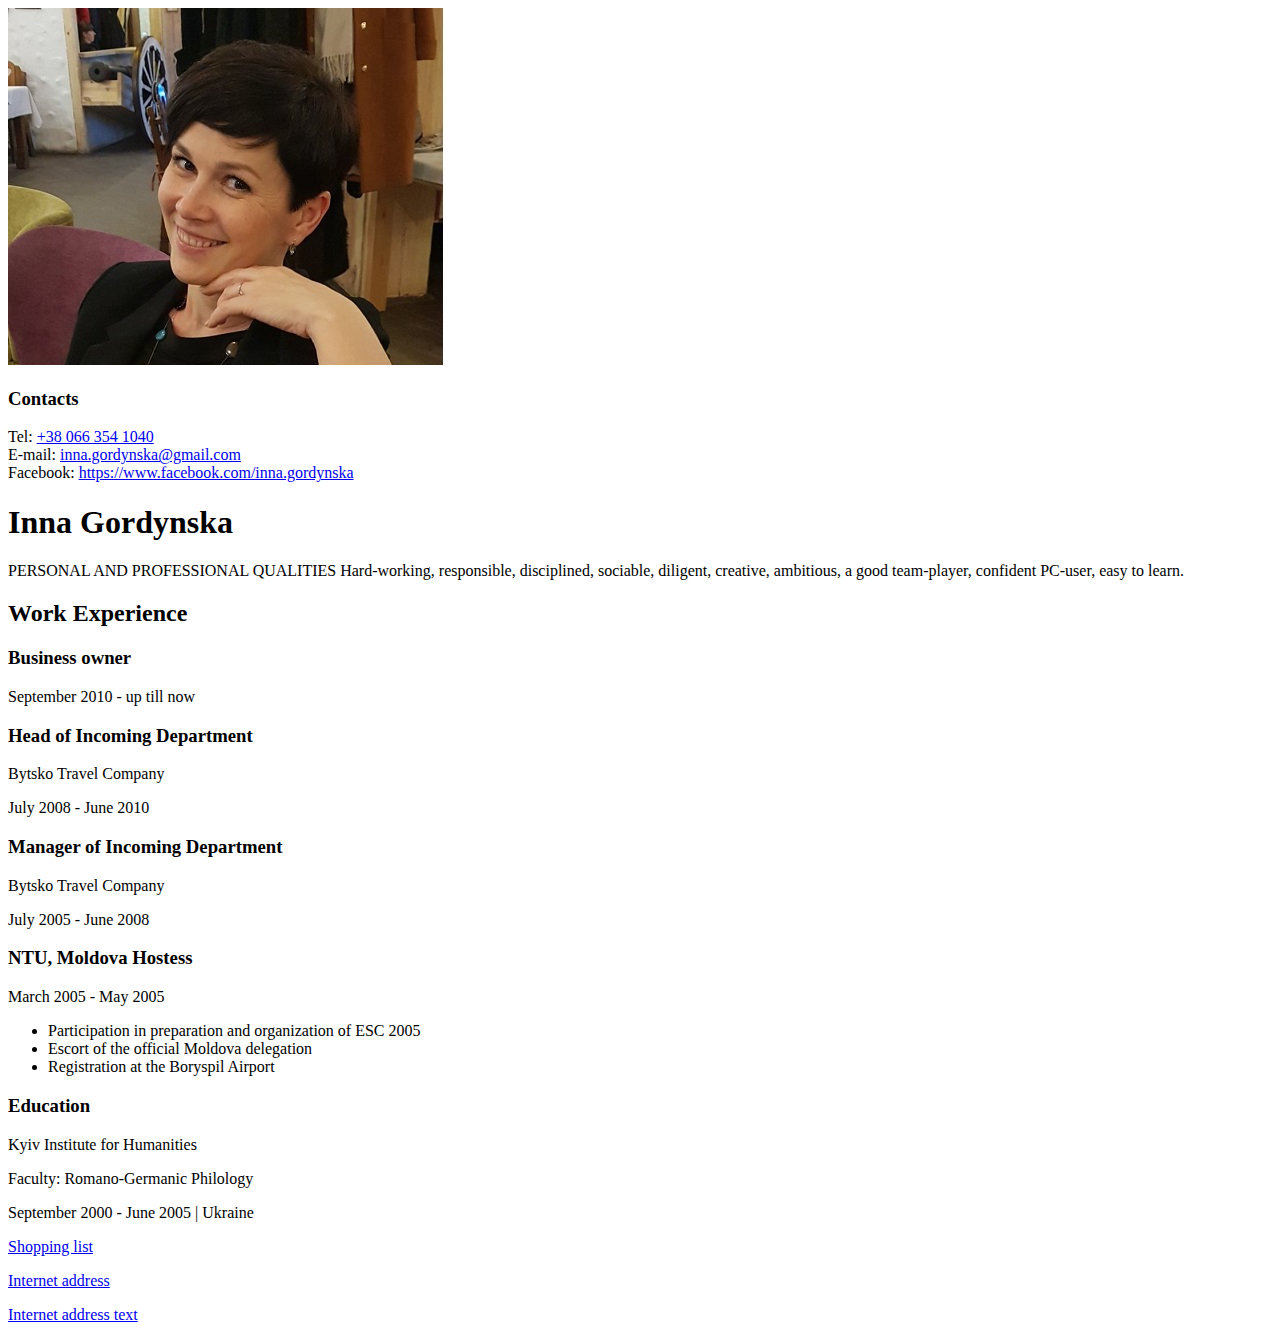
<file: index.html>
<!DOCTYPE html>
<html lang="en">
<head>
    <meta charset="UTF-8">
    <meta name="viewport" content="width=device-width, initial-scale=1.0">
    <title>My CV</title>
</head>
<body>
 
    <div>
        <img src="photo.jpg" alt="My photo">
    
        <h3>Contacts</h3>
        <div>Tel: <a href="tel:380663541040">+38 066 354 1040</a>
        </div>
        <div>E-mail: <a href="mailto:inna.gordynska@gmail.com">inna.gordynska@gmail.com</a> 
        </div>
        <div>Facebook: <a href="https://www.facebook.com/inna.gordynska">https://www.facebook.com/inna.gordynska</a>
        </div>
    </div>
        
        <h1>Inna Gordynska</h1>

        <p>PERSONAL AND PROFESSIONAL QUALITIES	 Hard-working, responsible, disciplined, sociable, diligent, 
            creative, ambitious, a good team-player, confident PC-user,
             easy to learn.</p>
    <div>

    </div>

    <div>
        <h2>Work Experience</h2>

        <div>
            <h3>Business owner</h3>
            <p>September 2010 - up till now</p>
        </div>
        <div>
            <h3>Head of Incoming Department</h3>
            <p>Bytsko Travel Company</p>
            <p>July 2008 - June 2010</p>
        </div>
        <div>
            <h3>Manager of Incoming Department</h3>
            <p>Bytsko Travel Company</p>
            <p>July 2005 - June 2008</p>
        </div>
        <div>
            <h3>NTU, Moldova Hostess</h3>
            <p>March 2005 - May 2005</p>

            <ul>
                <li>Participation in preparation and organization of ESC 2005</li>
                <li>Escort of the official Moldova delegation</li>
                <li>Registration at the Boryspil Airport</li>
            </ul>

        </div>

        <div>
            <h3>Education</h3>

            <div>
                <p>Kyiv Institute for Humanities</p>
                <p>Faculty: Romano-Germanic Philology</p>
                <span>September 2000 - June 2005 | Ukraine</span>
            </div>
        </div>
        
            <p> <a href="https://innagordynska.github.io/Shopping_list/">Shopping list</a> </p>
            <p> <a href="https://innagordynska.github.io/Internet/">Internet address</a></p>
            <p> <a href="https://innagordynska.github.io/Internet_text/">Internet address text</a></p>

    </div>

</body>
</html>
</file>
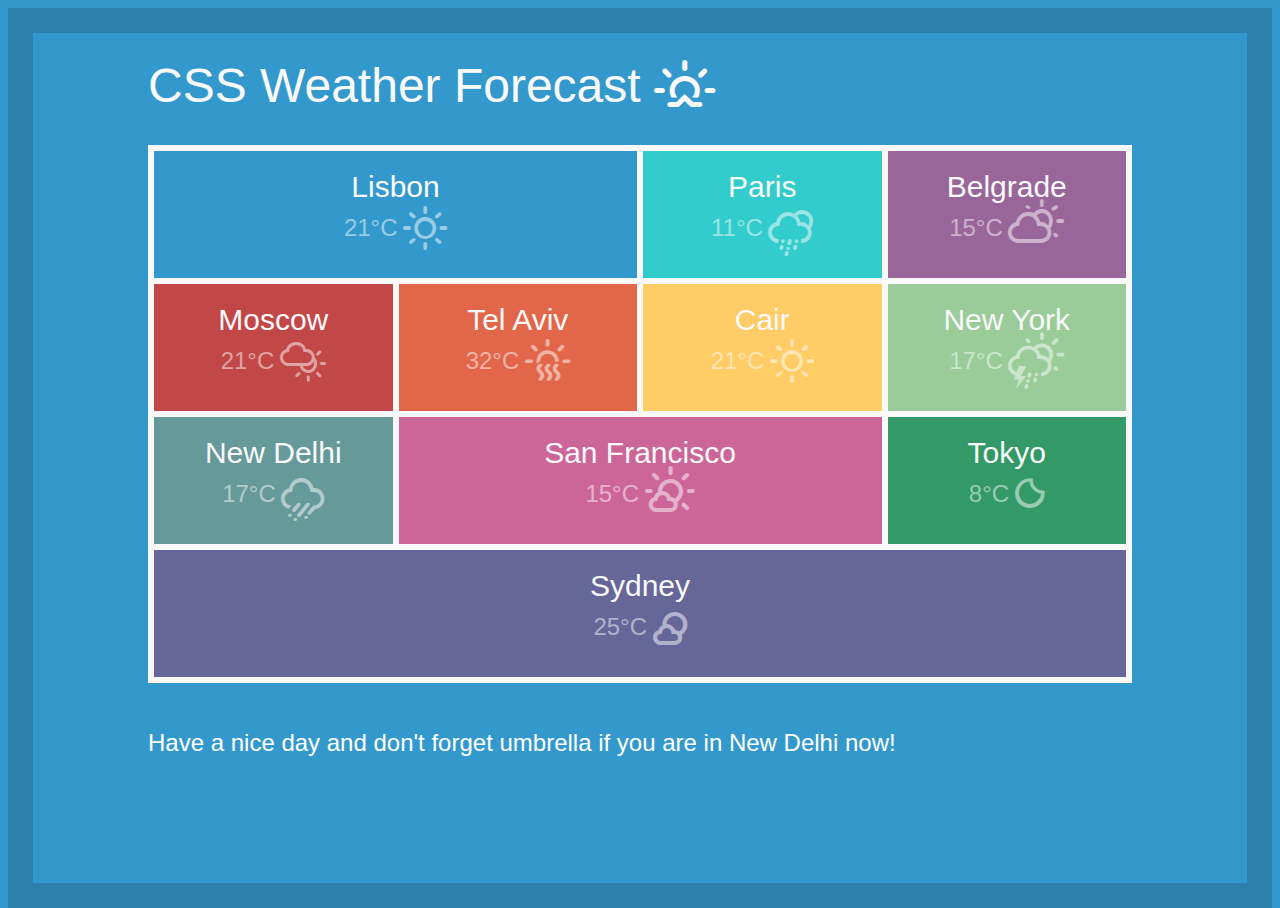
<file: HW-Weather/index.html>
<!DOCTYPE html>
<html lang="en">
<head>
    <meta charset="UTF-8">
    <meta name="viewport" content="width=device-width, initial-scale=1.0">
    <title>Weather Forecast</title>
    <link rel="stylesheet" href="style.css">
    <link rel="stylesheet" href="css/weather-icons.css">
</head>
<body>
    <div class="container">
        <header class="weather">
            <h1>CSS Weather Forecast <i class="wi wi-sunrise"></i></h1>
        </header>
        <main>
            <ul class="cities">
                <li class="city">
                    <h2 class="city-name">Lisbon</h2>
                    <div class="temperature">21</div>
                    <i class="wi wi-day-sunny"></i>
                </li>
                <li class="city">
                    <h2 class="city-name">Paris</h2>
                    <div class="temperature">11</div>
                    <i class="wi wi-night-sleet"></i>
                </li>
                <li class="city">
                    <h2 class="city-name">Belgrade</h2>
                    <div class="temperature">15</div>
                    <i class="wi wi-day-cloudy"></i>
                </li>
                <li class="city">
                    <h2 class="city-name">Moscow</h2>
                    <div class="temperature">21</div>
                    <i class="wi wi-day-cloudy-high"></i>
                </li>
                <li class="city">
                    <h2 class="city-name">Tel Aviv</h2>
                    <div class="temperature">32</div>
                    <i class="wi wi-hot"></i>
                </li>
                <li class="city">
                    <h2 class="city-name">Cair</h2>
                    <div class="temperature">21</div>
                    <i class="wi wi-day-sunny"></i>
                </li>
                <li class="city">
                    <h2 class="city-name">New York</h2>
                    <div class="temperature">17</div>
                    <i class="wi wi-day-sleet-storm"></i>
                </li>
                <li class="city">
                    <h2 class="city-name">New Delhi</h2>
                    <div class="temperature">17</div>
                    <i class="wi wi-rain-wind"></i>
                </li>
                <li class="city">
                    <h2 class="city-name">San Francisco</h2>
                    <div class="temperature">15</div>
                    <i class="wi wi-day-sunny-overcast"></i>
                </li>
                <li class="city">
                    <h2 class="city-name">Tokyo</h2>
                    <div class="temperature">8</div>
                    <i class="wi wi-night-clear"></i>
                </li>
                <li class="city">
                    <h2 class="city-name">Sydney</h2>
                    <div class="temperature">25</div>
                    <i class="wi wi-night-partly-cloudy"></i>
                </li>
            </ul>
        </main>

        <footer class="footer">
            <p>Have a nice day and don't forget umbrella if you are in New Delhi now!</p>
        </footer>

    </div>
</body>

</html>
</file>
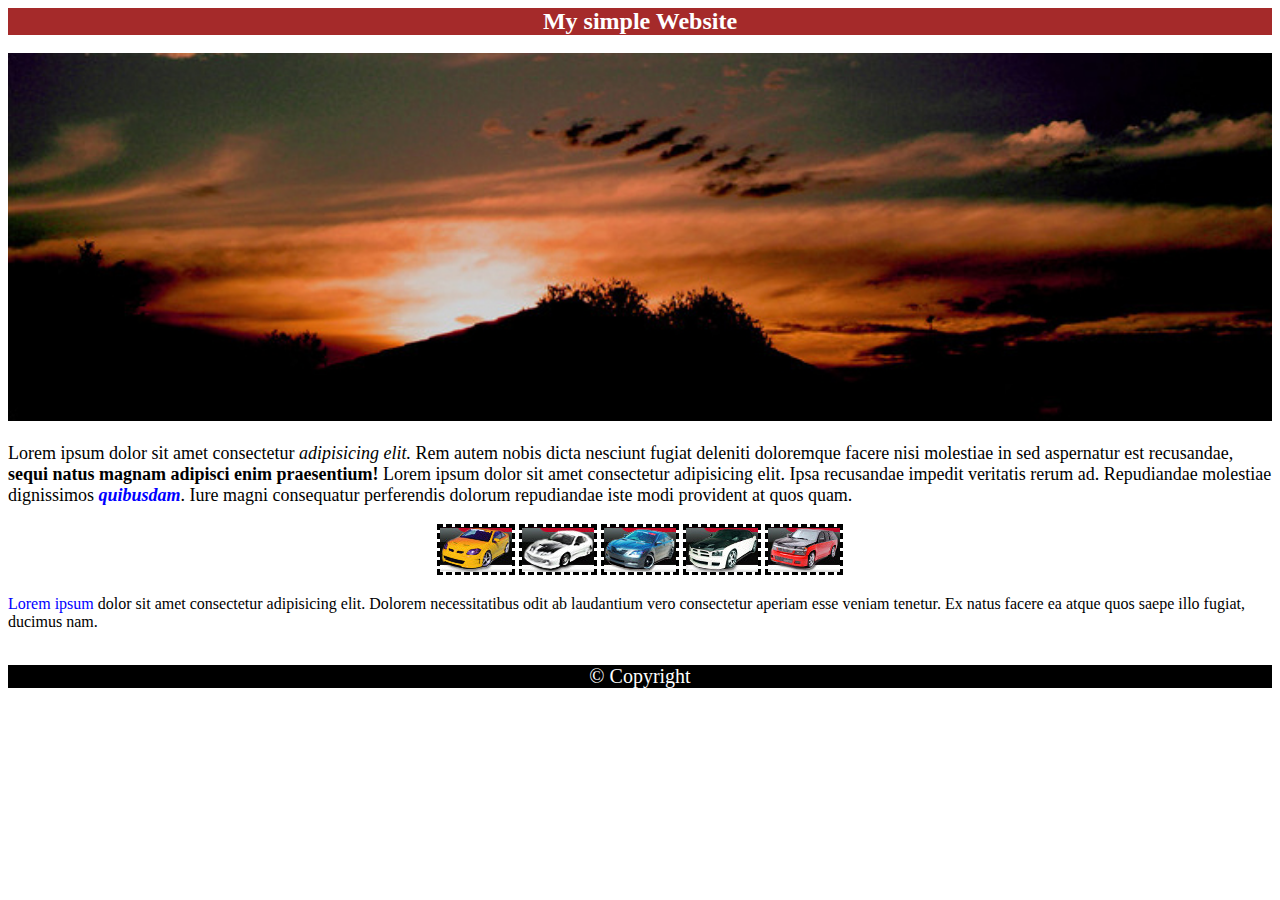
<file: HW4 CSS/index.html>
<!DOCTYPE html>
<html lang="en">

<head>
    <meta charset="UTF-8">
    <meta name="viewport" content="width=device-width, initial-scale=1.0">
    <title>My simple Website</title>
    <link rel="stylesheet" href="./style.css">
</head>

<body>
    <header>My simple Website</header>
    <br>
    <div>
        <img class="sunset" src="IMG/sunset.jpg" alt="sunset">

        <p class="size-18">
            Lorem ipsum dolor sit amet consectetur 
            <span class="style-italic">adipisicing elit.</span>
            Rem autem nobis dicta nesciunt fugiat deleniti doloremque facere nisi molestiae in sed aspernatur est recusandae, <span class="weight-bold">sequi natus magnam adipisci enim praesentium!</span>
            Lorem ipsum dolor sit amet consectetur adipisicing elit. Ipsa recusandae impedit veritatis rerum ad. Repudiandae molestiae dignissimos <span class="text-decoration">quibusdam</span>. Iure magni consequatur perferendis dolorum repudiandae iste modi provident at quos quam.              
        </p>
        <div class="pictures">
            <img class="car" src="IMG/car01.jpg" alt="car">
            <img class="car" src="IMG/car02.jpg" alt="car">
            <img class="car" src="IMG/car03.jpg" alt="car">
            <img class="car" src="IMG/car04.jpg" alt="car">
            <img class="car" src="IMG/car05.jpg" alt="car">
        </div>
        <p>
            <span class="color">Lorem ipsum</span> dolor sit amet consectetur adipisicing elit. Dolorem necessitatibus odit ab laudantium vero consectetur aperiam esse veniam tenetur. Ex natus facere ea atque quos saepe illo fugiat, ducimus nam.
        </p>
        <br>
        <footer>© Copyright</footer>

    </div>

</body>
</html>
</file>
<file: HW-Weather/style.css>
* {
    transition: all 0.1s ease-in; 
    box-sizing: border-box;
}

html {
    height: 100%;
}

html,
body {
    min-height: 100%;
}

body {
    font-family: "Lucida Sans Unicode", "Lucida Grande", sans-serif;
    font-size: 24px;
    line-height: 50%;
    font-weight: 400;
    border: 25px solid #2B81AC;
    background-color: #3399CC;
    color: #F9F9F9;  
}

.header,
.footer {
    padding: 30px 0;
    color: #ffffff;
}

.weather .wi {
    vertical-align: middle;
}

h1 {
    font-weight: 500;
}

.container {
    margin: 0 auto;
    max-width: 1024px;
    padding: 0 20px;
}

.temperature::after {
    content: "°C";
}

.cities {
    display: block;
    list-style: none;
    border: 3px solid;
    margin: 0;
    padding: 0;
    font-size: 0;
    background: #fff;
}

.cities li {
    margin: 0;
    display: inline-block;
    text-align: center;
    font-size: 20px;
    border: 3px solid;
    width: 25%;
    padding: 30px 10px;
}

.cities:hover > li {
    opacity: 0.4;
}

.cities li {
    opacity: 1;
}
.cities li:hover {
    opacity: 0.7;
}

.cities li:active {
    background: #ffffff;
}

.cities li:first-child {
    width: 50%;
}

.cities li:nth-child(9) {
    width: 50%;
}

.cities li:nth-child(11) {
    width: 100%;
}

.cities li .city-name {
    font-weight: normal;
    font-size: 20;
    margin: 0 0 15px 0;
}

.cities li .temperature,
.cities li .wi {
    display: inline-block;
    vertical-align: middle;
    color: rgba(255, 255, 255, 0.5);
}
.cities li .temperature {
    font-size: 24px;
}
.cities li .wi {
    font-size: 40px;
}

.cities li:nth-child(1) {
    background: #3399CC;
}
.cities li:nth-child(2) {
    background: #33CCCC;
}
.cities li:nth-child(3) {
    background: #996699;
}
.cities li:nth-child(4) {
    background: #C24747;
}
.cities li:nth-child(5) {
    background: #e2674a;
}
.cities li:nth-child(6) {
    background: #FFCC66;
}
.cities li:nth-child(7) {
    background: #99CC99;
}
.cities li:nth-child(8) {
    background: #669999;
}
.cities li:nth-child(9) {
    background: #CC6699;
}
.cities li:nth-child(10) {
    background: #339966;
}
.cities li:nth-child(11) {
    background: #666699;
}
</file>
<file: HW4 CSS/style.css>
header {
    text-align: center;
    font-size: x-large;
    font-weight: bold;
    background-color: #a52a2a; 
    color: white;
}

.sunset {
    width: 100%;
}

.size-18 {
    font-size: 18px;
}

.style-italic {
    font-style: italic;
}

.weight-bold {
    font-weight: bold;
}

.text-decoration {
    font-style: italic;
    font-weight: bold;
    color: #0000ff;
}

.pictures {
    text-align: center;
}

.car {
    border: 3px dashed black;
}

.color {
    color: #0000ff;
}

footer {
    text-align: center;
    font-size: 20px;
    background-color: black; 
    color: white;
}
</file>
<file: HW-Weather/css/weather-icons.css>
/*!
 *  Weather Icons 2.0.10
 *  Updated November 1, 2020
 *  Weather themed icons for Bootstrap
 *  Author - Erik Flowers - erik@helloerik.com
 *  Email: erik@helloerik.com
 *  Twitter: http://twitter.com/Erik_UX
 *  ------------------------------------------------------------------------------
 *  Maintained at http://erikflowers.github.io/weather-icons
 *
 *  License
 *  ------------------------------------------------------------------------------
 *  - Font licensed under SIL OFL 1.1 -
 *    http://scripts.sil.org/OFL
 *  - CSS, SCSS and LESS are licensed under MIT License -
 *    http://opensource.org/licenses/mit-license.html
 *  - Documentation licensed under CC BY 3.0 -
 *    http://creativecommons.org/licenses/by/3.0/
 *  - Inspired by and works great as a companion with Font Awesome
 *    "Font Awesome by Dave Gandy - http://fontawesome.io"
 */
@font-face {
  font-family: 'weathericons';
  src: url('../font/weathericons-regular-webfont.eot');
  src: url('../font/weathericons-regular-webfont.eot?#iefix') format('embedded-opentype'), url('../font/weathericons-regular-webfont.woff2') format('woff2'), url('../font/weathericons-regular-webfont.woff') format('woff'), url('../font/weathericons-regular-webfont.ttf') format('truetype'), url('../font/weathericons-regular-webfont.svg#weather_iconsregular') format('svg');
  font-weight: normal;
  font-style: normal;
}
.wi {
  display: inline-block;
  font-family: 'weathericons';
  font-style: normal;
  font-weight: normal;
  line-height: 1;
  -webkit-font-smoothing: antialiased;
  -moz-osx-font-smoothing: grayscale;
}
.wi-fw {
  text-align: center;
  width: 1.4em;
}
.wi-rotate-90 {
  filter: progid:DXImageTransform.Microsoft.BasicImage(rotation=1);
  -webkit-transform: rotate(90deg);
  -ms-transform: rotate(90deg);
  transform: rotate(90deg);
}
.wi-rotate-180 {
  filter: progid:DXImageTransform.Microsoft.BasicImage(rotation=2);
  -webkit-transform: rotate(180deg);
  -ms-transform: rotate(180deg);
  transform: rotate(180deg);
}
.wi-rotate-270 {
  filter: progid:DXImageTransform.Microsoft.BasicImage(rotation=3);
  -webkit-transform: rotate(270deg);
  -ms-transform: rotate(270deg);
  transform: rotate(270deg);
}
.wi-flip-horizontal {
  filter: progid:DXImageTransform.Microsoft.BasicImage(rotation=0, mirror=1);
  -webkit-transform: scale(-1, 1);
  -ms-transform: scale(-1, 1);
  transform: scale(-1, 1);
}
.wi-flip-vertical {
  filter: progid:DXImageTransform.Microsoft.BasicImage(rotation=2, mirror=1);
  -webkit-transform: scale(1, -1);
  -ms-transform: scale(1, -1);
  transform: scale(1, -1);
}
.wi-day-sunny:before {
  content: "\f00d";
}
.wi-day-cloudy:before {
  content: "\f002";
}
.wi-day-cloudy-gusts:before {
  content: "\f000";
}
.wi-day-cloudy-windy:before {
  content: "\f001";
}
.wi-day-fog:before {
  content: "\f003";
}
.wi-day-hail:before {
  content: "\f004";
}
.wi-day-haze:before {
  content: "\f0b6";
}
.wi-day-lightning:before {
  content: "\f005";
}
.wi-day-rain:before {
  content: "\f008";
}
.wi-day-rain-mix:before {
  content: "\f006";
}
.wi-day-rain-wind:before {
  content: "\f007";
}
.wi-day-showers:before {
  content: "\f009";
}
.wi-day-sleet:before {
  content: "\f0b2";
}
.wi-day-sleet-storm:before {
  content: "\f068";
}
.wi-day-snow:before {
  content: "\f00a";
}
.wi-day-snow-thunderstorm:before {
  content: "\f06b";
}
.wi-day-snow-wind:before {
  content: "\f065";
}
.wi-day-sprinkle:before {
  content: "\f00b";
}
.wi-day-storm-showers:before {
  content: "\f00e";
}
.wi-day-sunny-overcast:before {
  content: "\f00c";
}
.wi-day-thunderstorm:before {
  content: "\f010";
}
.wi-day-windy:before {
  content: "\f085";
}
.wi-solar-eclipse:before {
  content: "\f06e";
}
.wi-hot:before {
  content: "\f072";
}
.wi-day-cloudy-high:before {
  content: "\f07d";
}
.wi-day-light-wind:before {
  content: "\f0c4";
}
.wi-night-clear:before {
  content: "\f02e";
}
.wi-night-alt-cloudy:before {
  content: "\f086";
}
.wi-night-alt-cloudy-gusts:before {
  content: "\f022";
}
.wi-night-alt-cloudy-windy:before {
  content: "\f023";
}
.wi-night-alt-hail:before {
  content: "\f024";
}
.wi-night-alt-lightning:before {
  content: "\f025";
}
.wi-night-alt-rain:before {
  content: "\f028";
}
.wi-night-alt-rain-mix:before {
  content: "\f026";
}
.wi-night-alt-rain-wind:before {
  content: "\f027";
}
.wi-night-alt-showers:before {
  content: "\f029";
}
.wi-night-alt-sleet:before {
  content: "\f0b4";
}
.wi-night-alt-sleet-storm:before {
  content: "\f06a";
}
.wi-night-alt-snow:before {
  content: "\f02a";
}
.wi-night-alt-snow-thunderstorm:before {
  content: "\f06d";
}
.wi-night-alt-snow-wind:before {
  content: "\f067";
}
.wi-night-alt-sprinkle:before {
  content: "\f02b";
}
.wi-night-alt-storm-showers:before {
  content: "\f02c";
}
.wi-night-alt-thunderstorm:before {
  content: "\f02d";
}
.wi-night-cloudy:before {
  content: "\f031";
}
.wi-night-cloudy-gusts:before {
  content: "\f02f";
}
.wi-night-cloudy-windy:before {
  content: "\f030";
}
.wi-night-fog:before {
  content: "\f04a";
}
.wi-night-hail:before {
  content: "\f032";
}
.wi-night-lightning:before {
  content: "\f033";
}
.wi-night-partly-cloudy:before {
  content: "\f083";
}
.wi-night-rain:before {
  content: "\f036";
}
.wi-night-rain-mix:before {
  content: "\f034";
}
.wi-night-rain-wind:before {
  content: "\f035";
}
.wi-night-showers:before {
  content: "\f037";
}
.wi-night-sleet:before {
  content: "\f0b3";
}
.wi-night-sleet-storm:before {
  content: "\f069";
}
.wi-night-snow:before {
  content: "\f038";
}
.wi-night-snow-thunderstorm:before {
  content: "\f06c";
}
.wi-night-snow-wind:before {
  content: "\f066";
}
.wi-night-sprinkle:before {
  content: "\f039";
}
.wi-night-storm-showers:before {
  content: "\f03a";
}
.wi-night-thunderstorm:before {
  content: "\f03b";
}
.wi-lunar-eclipse:before {
  content: "\f070";
}
.wi-stars:before {
  content: "\f077";
}
.wi-storm-showers:before {
  content: "\f01d";
}
.wi-thunderstorm:before {
  content: "\f01e";
}
.wi-night-alt-cloudy-high:before {
  content: "\f07e";
}
.wi-night-cloudy-high:before {
  content: "\f080";
}
.wi-night-alt-partly-cloudy:before {
  content: "\f081";
}
.wi-cloud:before {
  content: "\f041";
}
.wi-cloudy:before {
  content: "\f013";
}
.wi-cloudy-gusts:before {
  content: "\f011";
}
.wi-cloudy-windy:before {
  content: "\f012";
}
.wi-fog:before {
  content: "\f014";
}
.wi-hail:before {
  content: "\f015";
}
.wi-rain:before {
  content: "\f019";
}
.wi-rain-mix:before {
  content: "\f017";
}
.wi-rain-wind:before {
  content: "\f018";
}
.wi-showers:before {
  content: "\f01a";
}
.wi-sleet:before {
  content: "\f0b5";
}
.wi-snow:before {
  content: "\f01b";
}
.wi-sprinkle:before {
  content: "\f01c";
}
.wi-storm-showers:before {
  content: "\f01d";
}
.wi-thunderstorm:before {
  content: "\f01e";
}
.wi-snow-wind:before {
  content: "\f064";
}
.wi-snow:before {
  content: "\f01b";
}
.wi-smog:before {
  content: "\f074";
}
.wi-smoke:before {
  content: "\f062";
}
.wi-lightning:before {
  content: "\f016";
}
.wi-raindrops:before {
  content: "\f04e";
}
.wi-raindrop:before {
  content: "\f078";
}
.wi-dust:before {
  content: "\f063";
}
.wi-snowflake-cold:before {
  content: "\f076";
}
.wi-windy:before {
  content: "\f021";
}
.wi-strong-wind:before {
  content: "\f050";
}
.wi-sandstorm:before {
  content: "\f082";
}
.wi-earthquake:before {
  content: "\f0c6";
}
.wi-fire:before {
  content: "\f0c7";
}
.wi-flood:before {
  content: "\f07c";
}
.wi-meteor:before {
  content: "\f071";
}
.wi-tsunami:before {
  content: "\f0c5";
}
.wi-volcano:before {
  content: "\f0c8";
}
.wi-hurricane:before {
  content: "\f073";
}
.wi-tornado:before {
  content: "\f056";
}
.wi-small-craft-advisory:before {
  content: "\f0cc";
}
.wi-gale-warning:before {
  content: "\f0cd";
}
.wi-storm-warning:before {
  content: "\f0ce";
}
.wi-hurricane-warning:before {
  content: "\f0cf";
}
.wi-wind-direction:before {
  content: "\f0b1";
}
.wi-alien:before {
  content: "\f075";
}
.wi-celsius:before {
  content: "\f03c";
}
.wi-fahrenheit:before {
  content: "\f045";
}
.wi-degrees:before {
  content: "\f042";
}
.wi-thermometer:before {
  content: "\f055";
}
.wi-thermometer-exterior:before {
  content: "\f053";
}
.wi-thermometer-internal:before {
  content: "\f054";
}
.wi-cloud-down:before {
  content: "\f03d";
}
.wi-cloud-up:before {
  content: "\f040";
}
.wi-cloud-refresh:before {
  content: "\f03e";
}
.wi-horizon:before {
  content: "\f047";
}
.wi-horizon-alt:before {
  content: "\f046";
}
.wi-sunrise:before {
  content: "\f051";
}
.wi-sunset:before {
  content: "\f052";
}
.wi-moonrise:before {
  content: "\f0c9";
}
.wi-moonset:before {
  content: "\f0ca";
}
.wi-refresh:before {
  content: "\f04c";
}
.wi-refresh-alt:before {
  content: "\f04b";
}
.wi-umbrella:before {
  content: "\f084";
}
.wi-barometer:before {
  content: "\f079";
}
.wi-humidity:before {
  content: "\f07a";
}
.wi-na:before {
  content: "\f07b";
}
.wi-train:before {
  content: "\f0cb";
}
.wi-moon-new:before {
  content: "\f095";
}
.wi-moon-waxing-crescent-1:before {
  content: "\f096";
}
.wi-moon-waxing-crescent-2:before {
  content: "\f097";
}
.wi-moon-waxing-crescent-3:before {
  content: "\f098";
}
.wi-moon-waxing-crescent-4:before {
  content: "\f099";
}
.wi-moon-waxing-crescent-5:before {
  content: "\f09a";
}
.wi-moon-waxing-crescent-6:before {
  content: "\f09b";
}
.wi-moon-first-quarter:before {
  content: "\f09c";
}
.wi-moon-waxing-gibbous-1:before {
  content: "\f09d";
}
.wi-moon-waxing-gibbous-2:before {
  content: "\f09e";
}
.wi-moon-waxing-gibbous-3:before {
  content: "\f09f";
}
.wi-moon-waxing-gibbous-4:before {
  content: "\f0a0";
}
.wi-moon-waxing-gibbous-5:before {
  content: "\f0a1";
}
.wi-moon-waxing-gibbous-6:before {
  content: "\f0a2";
}
.wi-moon-full:before {
  content: "\f0a3";
}
.wi-moon-waning-gibbous-1:before {
  content: "\f0a4";
}
.wi-moon-waning-gibbous-2:before {
  content: "\f0a5";
}
.wi-moon-waning-gibbous-3:before {
  content: "\f0a6";
}
.wi-moon-waning-gibbous-4:before {
  content: "\f0a7";
}
.wi-moon-waning-gibbous-5:before {
  content: "\f0a8";
}
.wi-moon-waning-gibbous-6:before {
  content: "\f0a9";
}
.wi-moon-third-quarter:before {
  content: "\f0aa";
}
.wi-moon-waning-crescent-1:before {
  content: "\f0ab";
}
.wi-moon-waning-crescent-2:before {
  content: "\f0ac";
}
.wi-moon-waning-crescent-3:before {
  content: "\f0ad";
}
.wi-moon-waning-crescent-4:before {
  content: "\f0ae";
}
.wi-moon-waning-crescent-5:before {
  content: "\f0af";
}
.wi-moon-waning-crescent-6:before {
  content: "\f0b0";
}
.wi-moon-alt-new:before {
  content: "\f0eb";
}
.wi-moon-alt-waxing-crescent-1:before {
  content: "\f0d0";
}
.wi-moon-alt-waxing-crescent-2:before {
  content: "\f0d1";
}
.wi-moon-alt-waxing-crescent-3:before {
  content: "\f0d2";
}
.wi-moon-alt-waxing-crescent-4:before {
  content: "\f0d3";
}
.wi-moon-alt-waxing-crescent-5:before {
  content: "\f0d4";
}
.wi-moon-alt-waxing-crescent-6:before {
  content: "\f0d5";
}
.wi-moon-alt-first-quarter:before {
  content: "\f0d6";
}
.wi-moon-alt-waxing-gibbous-1:before {
  content: "\f0d7";
}
.wi-moon-alt-waxing-gibbous-2:before {
  content: "\f0d8";
}
.wi-moon-alt-waxing-gibbous-3:before {
  content: "\f0d9";
}
.wi-moon-alt-waxing-gibbous-4:before {
  content: "\f0da";
}
.wi-moon-alt-waxing-gibbous-5:before {
  content: "\f0db";
}
.wi-moon-alt-waxing-gibbous-6:before {
  content: "\f0dc";
}
.wi-moon-alt-full:before {
  content: "\f0dd";
}
.wi-moon-alt-waning-gibbous-1:before {
  content: "\f0de";
}
.wi-moon-alt-waning-gibbous-2:before {
  content: "\f0df";
}
.wi-moon-alt-waning-gibbous-3:before {
  content: "\f0e0";
}
.wi-moon-alt-waning-gibbous-4:before {
  content: "\f0e1";
}
.wi-moon-alt-waning-gibbous-5:before {
  content: "\f0e2";
}
.wi-moon-alt-waning-gibbous-6:before {
  content: "\f0e3";
}
.wi-moon-alt-third-quarter:before {
  content: "\f0e4";
}
.wi-moon-alt-waning-crescent-1:before {
  content: "\f0e5";
}
.wi-moon-alt-waning-crescent-2:before {
  content: "\f0e6";
}
.wi-moon-alt-waning-crescent-3:before {
  content: "\f0e7";
}
.wi-moon-alt-waning-crescent-4:before {
  content: "\f0e8";
}
.wi-moon-alt-waning-crescent-5:before {
  content: "\f0e9";
}
.wi-moon-alt-waning-crescent-6:before {
  content: "\f0ea";
}
.wi-moon-0:before {
  content: "\f095";
}
.wi-moon-1:before {
  content: "\f096";
}
.wi-moon-2:before {
  content: "\f097";
}
.wi-moon-3:before {
  content: "\f098";
}
.wi-moon-4:before {
  content: "\f099";
}
.wi-moon-5:before {
  content: "\f09a";
}
.wi-moon-6:before {
  content: "\f09b";
}
.wi-moon-7:before {
  content: "\f09c";
}
.wi-moon-8:before {
  content: "\f09d";
}
.wi-moon-9:before {
  content: "\f09e";
}
.wi-moon-10:before {
  content: "\f09f";
}
.wi-moon-11:before {
  content: "\f0a0";
}
.wi-moon-12:before {
  content: "\f0a1";
}
.wi-moon-13:before {
  content: "\f0a2";
}
.wi-moon-14:before {
  content: "\f0a3";
}
.wi-moon-15:before {
  content: "\f0a4";
}
.wi-moon-16:before {
  content: "\f0a5";
}
.wi-moon-17:before {
  content: "\f0a6";
}
.wi-moon-18:before {
  content: "\f0a7";
}
.wi-moon-19:before {
  content: "\f0a8";
}
.wi-moon-20:before {
  content: "\f0a9";
}
.wi-moon-21:before {
  content: "\f0aa";
}
.wi-moon-22:before {
  content: "\f0ab";
}
.wi-moon-23:before {
  content: "\f0ac";
}
.wi-moon-24:before {
  content: "\f0ad";
}
.wi-moon-25:before {
  content: "\f0ae";
}
.wi-moon-26:before {
  content: "\f0af";
}
.wi-moon-27:before {
  content: "\f0b0";
}
.wi-time-1:before {
  content: "\f08a";
}
.wi-time-2:before {
  content: "\f08b";
}
.wi-time-3:before {
  content: "\f08c";
}
.wi-time-4:before {
  content: "\f08d";
}
.wi-time-5:before {
  content: "\f08e";
}
.wi-time-6:before {
  content: "\f08f";
}
.wi-time-7:before {
  content: "\f090";
}
.wi-time-8:before {
  content: "\f091";
}
.wi-time-9:before {
  content: "\f092";
}
.wi-time-10:before {
  content: "\f093";
}
.wi-time-11:before {
  content: "\f094";
}
.wi-time-12:before {
  content: "\f089";
}
.wi-direction-up:before {
  content: "\f058";
}
.wi-direction-up-right:before {
  content: "\f057";
}
.wi-direction-right:before {
  content: "\f04d";
}
.wi-direction-down-right:before {
  content: "\f088";
}
.wi-direction-down:before {
  content: "\f044";
}
.wi-direction-down-left:before {
  content: "\f043";
}
.wi-direction-left:before {
  content: "\f048";
}
.wi-direction-up-left:before {
  content: "\f087";
}
.wi-wind-beaufort-0:before {
  content: "\f0b7";
}
.wi-wind-beaufort-1:before {
  content: "\f0b8";
}
.wi-wind-beaufort-2:before {
  content: "\f0b9";
}
.wi-wind-beaufort-3:before {
  content: "\f0ba";
}
.wi-wind-beaufort-4:before {
  content: "\f0bb";
}
.wi-wind-beaufort-5:before {
  content: "\f0bc";
}
.wi-wind-beaufort-6:before {
  content: "\f0bd";
}
.wi-wind-beaufort-7:before {
  content: "\f0be";
}
.wi-wind-beaufort-8:before {
  content: "\f0bf";
}
.wi-wind-beaufort-9:before {
  content: "\f0c0";
}
.wi-wind-beaufort-10:before {
  content: "\f0c1";
}
.wi-wind-beaufort-11:before {
  content: "\f0c2";
}
.wi-wind-beaufort-12:before {
  content: "\f0c3";
}
.wi-yahoo-0:before {
  content: "\f056";
}
.wi-yahoo-1:before {
  content: "\f00e";
}
.wi-yahoo-2:before {
  content: "\f073";
}
.wi-yahoo-3:before {
  content: "\f01e";
}
.wi-yahoo-4:before {
  content: "\f01e";
}
.wi-yahoo-5:before {
  content: "\f017";
}
.wi-yahoo-6:before {
  content: "\f017";
}
.wi-yahoo-7:before {
  content: "\f017";
}
.wi-yahoo-8:before {
  content: "\f015";
}
.wi-yahoo-9:before {
  content: "\f01a";
}
.wi-yahoo-10:before {
  content: "\f015";
}
.wi-yahoo-11:before {
  content: "\f01a";
}
.wi-yahoo-12:before {
  content: "\f01a";
}
.wi-yahoo-13:before {
  content: "\f01b";
}
.wi-yahoo-14:before {
  content: "\f00a";
}
.wi-yahoo-15:before {
  content: "\f064";
}
.wi-yahoo-16:before {
  content: "\f01b";
}
.wi-yahoo-17:before {
  content: "\f015";
}
.wi-yahoo-18:before {
  content: "\f017";
}
.wi-yahoo-19:before {
  content: "\f063";
}
.wi-yahoo-20:before {
  content: "\f014";
}
.wi-yahoo-21:before {
  content: "\f021";
}
.wi-yahoo-22:before {
  content: "\f062";
}
.wi-yahoo-23:before {
  content: "\f050";
}
.wi-yahoo-24:before {
  content: "\f050";
}
.wi-yahoo-25:before {
  content: "\f076";
}
.wi-yahoo-26:before {
  content: "\f013";
}
.wi-yahoo-27:before {
  content: "\f031";
}
.wi-yahoo-28:before {
  content: "\f002";
}
.wi-yahoo-29:before {
  content: "\f031";
}
.wi-yahoo-30:before {
  content: "\f002";
}
.wi-yahoo-31:before {
  content: "\f02e";
}
.wi-yahoo-32:before {
  content: "\f00d";
}
.wi-yahoo-33:before {
  content: "\f083";
}
.wi-yahoo-34:before {
  content: "\f00c";
}
.wi-yahoo-35:before {
  content: "\f017";
}
.wi-yahoo-36:before {
  content: "\f072";
}
.wi-yahoo-37:before {
  content: "\f00e";
}
.wi-yahoo-38:before {
  content: "\f00e";
}
.wi-yahoo-39:before {
  content: "\f00e";
}
.wi-yahoo-40:before {
  content: "\f01a";
}
.wi-yahoo-41:before {
  content: "\f064";
}
.wi-yahoo-42:before {
  content: "\f01b";
}
.wi-yahoo-43:before {
  content: "\f064";
}
.wi-yahoo-44:before {
  content: "\f00c";
}
.wi-yahoo-45:before {
  content: "\f00e";
}
.wi-yahoo-46:before {
  content: "\f01b";
}
.wi-yahoo-47:before {
  content: "\f00e";
}
.wi-yahoo-3200:before {
  content: "\f077";
}
.wi-forecast-io-clear-day:before {
  content: "\f00d";
}
.wi-forecast-io-clear-night:before {
  content: "\f02e";
}
.wi-forecast-io-rain:before {
  content: "\f019";
}
.wi-forecast-io-snow:before {
  content: "\f01b";
}
.wi-forecast-io-sleet:before {
  content: "\f0b5";
}
.wi-forecast-io-wind:before {
  content: "\f050";
}
.wi-forecast-io-fog:before {
  content: "\f014";
}
.wi-forecast-io-cloudy:before {
  content: "\f013";
}
.wi-forecast-io-partly-cloudy-day:before {
  content: "\f002";
}
.wi-forecast-io-partly-cloudy-night:before {
  content: "\f031";
}
.wi-forecast-io-hail:before {
  content: "\f015";
}
.wi-forecast-io-thunderstorm:before {
  content: "\f01e";
}
.wi-forecast-io-tornado:before {
  content: "\f056";
}
.wi-wmo4680-0:before,
.wi-wmo4680-00:before {
  content: "\f055";
}
.wi-wmo4680-1:before,
.wi-wmo4680-01:before {
  content: "\f013";
}
.wi-wmo4680-2:before,
.wi-wmo4680-02:before {
  content: "\f055";
}
.wi-wmo4680-3:before,
.wi-wmo4680-03:before {
  content: "\f013";
}
.wi-wmo4680-4:before,
.wi-wmo4680-04:before {
  content: "\f014";
}
.wi-wmo4680-5:before,
.wi-wmo4680-05:before {
  content: "\f014";
}
.wi-wmo4680-10:before {
  content: "\f014";
}
.wi-wmo4680-11:before {
  content: "\f014";
}
.wi-wmo4680-12:before {
  content: "\f016";
}
.wi-wmo4680-18:before {
  content: "\f050";
}
.wi-wmo4680-20:before {
  content: "\f014";
}
.wi-wmo4680-21:before {
  content: "\f017";
}
.wi-wmo4680-22:before {
  content: "\f017";
}
.wi-wmo4680-23:before {
  content: "\f019";
}
.wi-wmo4680-24:before {
  content: "\f01b";
}
.wi-wmo4680-25:before {
  content: "\f015";
}
.wi-wmo4680-26:before {
  content: "\f01e";
}
.wi-wmo4680-27:before {
  content: "\f063";
}
.wi-wmo4680-28:before {
  content: "\f063";
}
.wi-wmo4680-29:before {
  content: "\f063";
}
.wi-wmo4680-30:before {
  content: "\f014";
}
.wi-wmo4680-31:before {
  content: "\f014";
}
.wi-wmo4680-32:before {
  content: "\f014";
}
.wi-wmo4680-33:before {
  content: "\f014";
}
.wi-wmo4680-34:before {
  content: "\f014";
}
.wi-wmo4680-35:before {
  content: "\f014";
}
.wi-wmo4680-40:before {
  content: "\f017";
}
.wi-wmo4680-41:before {
  content: "\f01c";
}
.wi-wmo4680-42:before {
  content: "\f019";
}
.wi-wmo4680-43:before {
  content: "\f01c";
}
.wi-wmo4680-44:before {
  content: "\f019";
}
.wi-wmo4680-45:before {
  content: "\f015";
}
.wi-wmo4680-46:before {
  content: "\f015";
}
.wi-wmo4680-47:before {
  content: "\f01b";
}
.wi-wmo4680-48:before {
  content: "\f01b";
}
.wi-wmo4680-50:before {
  content: "\f01c";
}
.wi-wmo4680-51:before {
  content: "\f01c";
}
.wi-wmo4680-52:before {
  content: "\f019";
}
.wi-wmo4680-53:before {
  content: "\f019";
}
.wi-wmo4680-54:before {
  content: "\f076";
}
.wi-wmo4680-55:before {
  content: "\f076";
}
.wi-wmo4680-56:before {
  content: "\f076";
}
.wi-wmo4680-57:before {
  content: "\f01c";
}
.wi-wmo4680-58:before {
  content: "\f019";
}
.wi-wmo4680-60:before {
  content: "\f01c";
}
.wi-wmo4680-61:before {
  content: "\f01c";
}
.wi-wmo4680-62:before {
  content: "\f019";
}
.wi-wmo4680-63:before {
  content: "\f019";
}
.wi-wmo4680-64:before {
  content: "\f015";
}
.wi-wmo4680-65:before {
  content: "\f015";
}
.wi-wmo4680-66:before {
  content: "\f015";
}
.wi-wmo4680-67:before {
  content: "\f017";
}
.wi-wmo4680-68:before {
  content: "\f017";
}
.wi-wmo4680-70:before {
  content: "\f01b";
}
.wi-wmo4680-71:before {
  content: "\f01b";
}
.wi-wmo4680-72:before {
  content: "\f01b";
}
.wi-wmo4680-73:before {
  content: "\f01b";
}
.wi-wmo4680-74:before {
  content: "\f076";
}
.wi-wmo4680-75:before {
  content: "\f076";
}
.wi-wmo4680-76:before {
  content: "\f076";
}
.wi-wmo4680-77:before {
  content: "\f01b";
}
.wi-wmo4680-78:before {
  content: "\f076";
}
.wi-wmo4680-80:before {
  content: "\f019";
}
.wi-wmo4680-81:before {
  content: "\f01c";
}
.wi-wmo4680-82:before {
  content: "\f019";
}
.wi-wmo4680-83:before {
  content: "\f019";
}
.wi-wmo4680-84:before {
  content: "\f01d";
}
.wi-wmo4680-85:before {
  content: "\f017";
}
.wi-wmo4680-86:before {
  content: "\f017";
}
.wi-wmo4680-87:before {
  content: "\f017";
}
.wi-wmo4680-89:before {
  content: "\f015";
}
.wi-wmo4680-90:before {
  content: "\f016";
}
.wi-wmo4680-91:before {
  content: "\f01d";
}
.wi-wmo4680-92:before {
  content: "\f01e";
}
.wi-wmo4680-93:before {
  content: "\f01e";
}
.wi-wmo4680-94:before {
  content: "\f016";
}
.wi-wmo4680-95:before {
  content: "\f01e";
}
.wi-wmo4680-96:before {
  content: "\f01e";
}
.wi-wmo4680-99:before {
  content: "\f056";
}
.wi-owm-200:before {
  content: "\f01e";
}
.wi-owm-201:before {
  content: "\f01e";
}
.wi-owm-202:before {
  content: "\f01e";
}
.wi-owm-210:before {
  content: "\f016";
}
.wi-owm-211:before {
  content: "\f016";
}
.wi-owm-212:before {
  content: "\f016";
}
.wi-owm-221:before {
  content: "\f016";
}
.wi-owm-230:before {
  content: "\f01e";
}
.wi-owm-231:before {
  content: "\f01e";
}
.wi-owm-232:before {
  content: "\f01e";
}
.wi-owm-300:before {
  content: "\f01c";
}
.wi-owm-301:before {
  content: "\f01c";
}
.wi-owm-302:before {
  content: "\f019";
}
.wi-owm-310:before {
  content: "\f017";
}
.wi-owm-311:before {
  content: "\f019";
}
.wi-owm-312:before {
  content: "\f019";
}
.wi-owm-313:before {
  content: "\f01a";
}
.wi-owm-314:before {
  content: "\f019";
}
.wi-owm-321:before {
  content: "\f01c";
}
.wi-owm-500:before {
  content: "\f01c";
}
.wi-owm-501:before {
  content: "\f019";
}
.wi-owm-502:before {
  content: "\f019";
}
.wi-owm-503:before {
  content: "\f019";
}
.wi-owm-504:before {
  content: "\f019";
}
.wi-owm-511:before {
  content: "\f017";
}
.wi-owm-520:before {
  content: "\f01a";
}
.wi-owm-521:before {
  content: "\f01a";
}
.wi-owm-522:before {
  content: "\f01a";
}
.wi-owm-531:before {
  content: "\f01d";
}
.wi-owm-600:before {
  content: "\f01b";
}
.wi-owm-601:before {
  content: "\f01b";
}
.wi-owm-602:before {
  content: "\f0b5";
}
.wi-owm-611:before {
  content: "\f017";
}
.wi-owm-612:before {
  content: "\f017";
}
.wi-owm-615:before {
  content: "\f017";
}
.wi-owm-616:before {
  content: "\f017";
}
.wi-owm-620:before {
  content: "\f017";
}
.wi-owm-621:before {
  content: "\f01b";
}
.wi-owm-622:before {
  content: "\f01b";
}
.wi-owm-701:before {
  content: "\f014";
}
.wi-owm-711:before {
  content: "\f062";
}
.wi-owm-721:before {
  content: "\f0b6";
}
.wi-owm-731:before {
  content: "\f063";
}
.wi-owm-741:before {
  content: "\f014";
}
.wi-owm-761:before {
  content: "\f063";
}
.wi-owm-762:before {
  content: "\f063";
}
.wi-owm-771:before {
  content: "\f011";
}
.wi-owm-781:before {
  content: "\f056";
}
.wi-owm-800:before {
  content: "\f00d";
}
.wi-owm-801:before {
  content: "\f041";
}
.wi-owm-802:before {
  content: "\f041";
}
.wi-owm-803:before {
  content: "\f013";
}
.wi-owm-804:before {
  content: "\f013";
}
.wi-owm-900:before {
  content: "\f056";
}
.wi-owm-901:before {
  content: "\f01d";
}
.wi-owm-902:before {
  content: "\f073";
}
.wi-owm-903:before {
  content: "\f076";
}
.wi-owm-904:before {
  content: "\f072";
}
.wi-owm-905:before {
  content: "\f021";
}
.wi-owm-906:before {
  content: "\f015";
}
.wi-owm-957:before {
  content: "\f050";
}
.wi-owm-day-200:before {
  content: "\f010";
}
.wi-owm-day-201:before {
  content: "\f010";
}
.wi-owm-day-202:before {
  content: "\f010";
}
.wi-owm-day-210:before {
  content: "\f005";
}
.wi-owm-day-211:before {
  content: "\f005";
}
.wi-owm-day-212:before {
  content: "\f005";
}
.wi-owm-day-221:before {
  content: "\f005";
}
.wi-owm-day-230:before {
  content: "\f010";
}
.wi-owm-day-231:before {
  content: "\f010";
}
.wi-owm-day-232:before {
  content: "\f010";
}
.wi-owm-day-300:before {
  content: "\f00b";
}
.wi-owm-day-301:before {
  content: "\f00b";
}
.wi-owm-day-302:before {
  content: "\f008";
}
.wi-owm-day-310:before {
  content: "\f008";
}
.wi-owm-day-311:before {
  content: "\f008";
}
.wi-owm-day-312:before {
  content: "\f008";
}
.wi-owm-day-313:before {
  content: "\f008";
}
.wi-owm-day-314:before {
  content: "\f008";
}
.wi-owm-day-321:before {
  content: "\f00b";
}
.wi-owm-day-500:before {
  content: "\f00b";
}
.wi-owm-day-501:before {
  content: "\f008";
}
.wi-owm-day-502:before {
  content: "\f008";
}
.wi-owm-day-503:before {
  content: "\f008";
}
.wi-owm-day-504:before {
  content: "\f008";
}
.wi-owm-day-511:before {
  content: "\f006";
}
.wi-owm-day-520:before {
  content: "\f009";
}
.wi-owm-day-521:before {
  content: "\f009";
}
.wi-owm-day-522:before {
  content: "\f009";
}
.wi-owm-day-531:before {
  content: "\f00e";
}
.wi-owm-day-600:before {
  content: "\f00a";
}
.wi-owm-day-601:before {
  content: "\f0b2";
}
.wi-owm-day-602:before {
  content: "\f00a";
}
.wi-owm-day-611:before {
  content: "\f006";
}
.wi-owm-day-612:before {
  content: "\f006";
}
.wi-owm-day-615:before {
  content: "\f006";
}
.wi-owm-day-616:before {
  content: "\f006";
}
.wi-owm-day-620:before {
  content: "\f006";
}
.wi-owm-day-621:before {
  content: "\f00a";
}
.wi-owm-day-622:before {
  content: "\f00a";
}
.wi-owm-day-701:before {
  content: "\f003";
}
.wi-owm-day-711:before {
  content: "\f062";
}
.wi-owm-day-721:before {
  content: "\f0b6";
}
.wi-owm-day-731:before {
  content: "\f063";
}
.wi-owm-day-741:before {
  content: "\f003";
}
.wi-owm-day-761:before {
  content: "\f063";
}
.wi-owm-day-762:before {
  content: "\f063";
}
.wi-owm-day-781:before {
  content: "\f056";
}
.wi-owm-day-800:before {
  content: "\f00d";
}
.wi-owm-day-801:before {
  content: "\f002";
}
.wi-owm-day-802:before {
  content: "\f002";
}
.wi-owm-day-803:before {
  content: "\f013";
}
.wi-owm-day-804:before {
  content: "\f013";
}
.wi-owm-day-900:before {
  content: "\f056";
}
.wi-owm-day-902:before {
  content: "\f073";
}
.wi-owm-day-903:before {
  content: "\f076";
}
.wi-owm-day-904:before {
  content: "\f072";
}
.wi-owm-day-906:before {
  content: "\f004";
}
.wi-owm-day-957:before {
  content: "\f050";
}
.wi-owm-night-200:before {
  content: "\f02d";
}
.wi-owm-night-201:before {
  content: "\f02d";
}
.wi-owm-night-202:before {
  content: "\f02d";
}
.wi-owm-night-210:before {
  content: "\f025";
}
.wi-owm-night-211:before {
  content: "\f025";
}
.wi-owm-night-212:before {
  content: "\f025";
}
.wi-owm-night-221:before {
  content: "\f025";
}
.wi-owm-night-230:before {
  content: "\f02d";
}
.wi-owm-night-231:before {
  content: "\f02d";
}
.wi-owm-night-232:before {
  content: "\f02d";
}
.wi-owm-night-300:before {
  content: "\f02b";
}
.wi-owm-night-301:before {
  content: "\f02b";
}
.wi-owm-night-302:before {
  content: "\f028";
}
.wi-owm-night-310:before {
  content: "\f028";
}
.wi-owm-night-311:before {
  content: "\f028";
}
.wi-owm-night-312:before {
  content: "\f028";
}
.wi-owm-night-313:before {
  content: "\f028";
}
.wi-owm-night-314:before {
  content: "\f028";
}
.wi-owm-night-321:before {
  content: "\f02b";
}
.wi-owm-night-500:before {
  content: "\f02b";
}
.wi-owm-night-501:before {
  content: "\f028";
}
.wi-owm-night-502:before {
  content: "\f028";
}
.wi-owm-night-503:before {
  content: "\f028";
}
.wi-owm-night-504:before {
  content: "\f028";
}
.wi-owm-night-511:before {
  content: "\f026";
}
.wi-owm-night-520:before {
  content: "\f029";
}
.wi-owm-night-521:before {
  content: "\f029";
}
.wi-owm-night-522:before {
  content: "\f029";
}
.wi-owm-night-531:before {
  content: "\f02c";
}
.wi-owm-night-600:before {
  content: "\f02a";
}
.wi-owm-night-601:before {
  content: "\f0b4";
}
.wi-owm-night-602:before {
  content: "\f02a";
}
.wi-owm-night-611:before {
  content: "\f026";
}
.wi-owm-night-612:before {
  content: "\f026";
}
.wi-owm-night-615:before {
  content: "\f026";
}
.wi-owm-night-616:before {
  content: "\f026";
}
.wi-owm-night-620:before {
  content: "\f026";
}
.wi-owm-night-621:before {
  content: "\f02a";
}
.wi-owm-night-622:before {
  content: "\f02a";
}
.wi-owm-night-701:before {
  content: "\f04a";
}
.wi-owm-night-711:before {
  content: "\f062";
}
.wi-owm-night-721:before {
  content: "\f0b6";
}
.wi-owm-night-731:before {
  content: "\f063";
}
.wi-owm-night-741:before {
  content: "\f04a";
}
.wi-owm-night-761:before {
  content: "\f063";
}
.wi-owm-night-762:before {
  content: "\f063";
}
.wi-owm-night-781:before {
  content: "\f056";
}
.wi-owm-night-800:before {
  content: "\f02e";
}
.wi-owm-night-801:before {
  content: "\f081";
}
.wi-owm-night-802:before {
  content: "\f086";
}
.wi-owm-night-803:before {
  content: "\f013";
}
.wi-owm-night-804:before {
  content: "\f013";
}
.wi-owm-night-900:before {
  content: "\f056";
}
.wi-owm-night-902:before {
  content: "\f073";
}
.wi-owm-night-903:before {
  content: "\f076";
}
.wi-owm-night-904:before {
  content: "\f072";
}
.wi-owm-night-906:before {
  content: "\f024";
}
.wi-owm-night-957:before {
  content: "\f050";
}
.wi-wu-chanceflurries:before {
  content: "\f064";
}
.wi-wu-chancerain:before {
  content: "\f019";
}
.wi-wu-chancesleat:before {
  content: "\f0b5";
}
.wi-wu-chancesnow:before {
  content: "\f01b";
}
.wi-wu-chancetstorms:before {
  content: "\f01e";
}
.wi-wu-clear:before {
  content: "\f00d";
}
.wi-wu-cloudy:before {
  content: "\f002";
}
.wi-wu-flurries:before {
  content: "\f064";
}
.wi-wu-hazy:before {
  content: "\f0b6";
}
.wi-wu-mostlycloudy:before {
  content: "\f002";
}
.wi-wu-mostlysunny:before {
  content: "\f00d";
}
.wi-wu-partlycloudy:before {
  content: "\f002";
}
.wi-wu-partlysunny:before {
  content: "\f00d";
}
.wi-wu-rain:before {
  content: "\f01a";
}
.wi-wu-sleat:before {
  content: "\f0b5";
}
.wi-wu-snow:before {
  content: "\f01b";
}
.wi-wu-sunny:before {
  content: "\f00d";
}
.wi-wu-tstorms:before {
  content: "\f01e";
}
.wi-wu-unknown:before {
  content: "\f00d";
}
</file>
